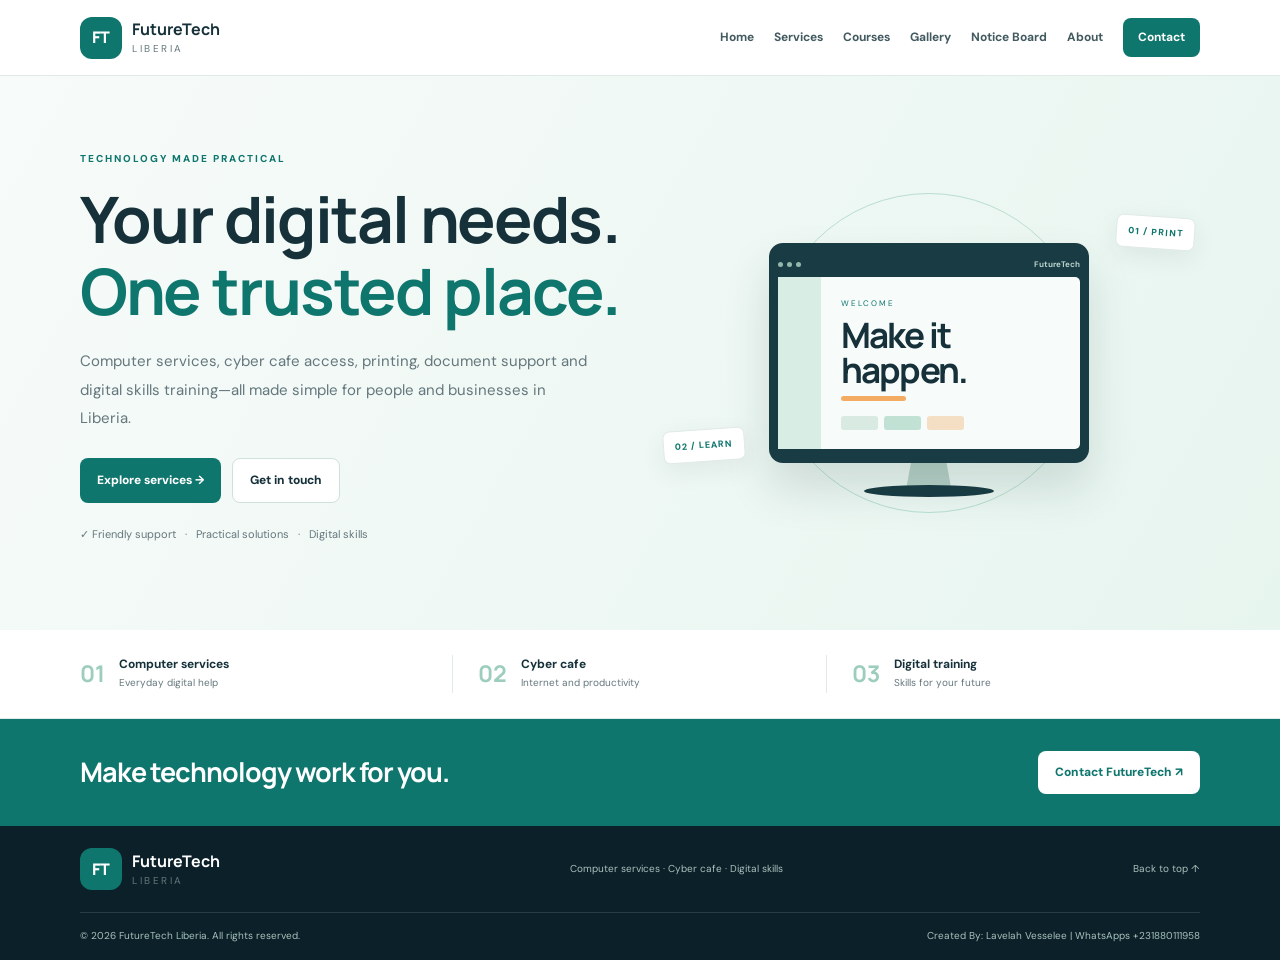
<file: index.html>
<!DOCTYPE html>
<html lang="en">
 <head>
  <meta charset="utf-8"/>
  <meta content="width=device-width, initial-scale=1" name="viewport"/>
  <meta content="FutureTech Liberia computer services, cyber cafe, printing and digital skills training." name="description"/>
  <meta content="#0f766e" name="theme-color"/>
  <title>
   FutureTech Liberia | Home
  </title>
  <link href="styles.css" rel="stylesheet"/>
  <script defer="True" src="script.js">
  </script>
 </head>
 <body id="top">
  <header class="header">
   <div class="container nav-wrap">
    <a class="brand" href="index.html">
     <span class="logo">
      FT
     </span>
     <span>
      <b>
       FutureTech
      </b>
      <small>
       LIBERIA
      </small>
     </span>
    </a>
    <button aria-controls="nav" aria-expanded="false" aria-label="Toggle navigation" class="menu-toggle">
     ☰
    </button>
    <nav id="nav">
     <a href="index.html">
      Home
     </a>
     <a href="services.html">
      Services
     </a>
     <a href="courses.html">
      Courses
     </a>
     <a href="gallery.html">
      Gallery
     </a>
     <a href="notice-board.html">
      Notice Board
     </a>
     <a href="about.html">
      About
     </a>
     <a class="nav-button" href="contact.html">
      Contact
     </a>
    </nav>
   </div>
  </header>
  <main>
   <section class="hero" id="home">
    <div class="container hero-grid">
     <div>
      <p class="eyebrow">
       TECHNOLOGY MADE PRACTICAL
      </p>
      <h1>
       Your digital needs.
       <br/>
       <span>
        One trusted place.
       </span>
      </h1>
      <p class="intro">
       Computer services, cyber cafe access, printing, document support and digital skills training—all made simple for people and businesses in Liberia.
      </p>
      <div class="actions">
       <a class="button primary" href="services.html">
        Explore services →
       </a>
       <a class="button secondary" href="contact.html">
        Get in touch
       </a>
      </div>
      <p class="mini-note">
       ✓ Friendly support   ·   Practical solutions   ·   Digital skills
      </p>
     </div>
     <div class="hero-art">
      <div class="circle">
      </div>
      <div class="monitor">
       <div class="screen-bar">
        <i>
        </i>
        <i>
        </i>
        <i>
        </i>
        <b>
         FutureTech
        </b>
       </div>
       <div class="screen">
        <div class="side">
        </div>
        <div>
         <small>
          WELCOME
         </small>
         <h2>
          Make it
          <br/>
          happen.
         </h2>
         <span class="orange-line">
         </span>
         <div class="blocks">
          <i>
          </i>
          <i>
          </i>
          <i>
          </i>
         </div>
        </div>
       </div>
      </div>
      <div class="stand">
      </div>
      <div class="base">
      </div>
      <div class="float-tag tag-a">
       01 / PRINT
      </div>
      <div class="float-tag tag-b">
       02 / LEARN
      </div>
     </div>
    </div>
   </section>
   <section class="highlights">
    <div class="container highlight-grid">
     <div>
      <b>
       01
      </b>
      <span>
       <strong>
        Computer services
       </strong>
       <small>
        Everyday digital help
       </small>
      </span>
     </div>
     <div>
      <b>
       02
      </b>
      <span>
       <strong>
        Cyber cafe
       </strong>
       <small>
        Internet and productivity
       </small>
      </span>
     </div>
     <div>
      <b>
       03
      </b>
      <span>
       <strong>
        Digital training
       </strong>
       <small>
        Skills for your future
       </small>
      </span>
     </div>
    </div>
   </section>
   <section class="final-cta">
    <div class="container cta-inner">
     <h2>
      Make technology work for you.
     </h2>
     <a class="button white" href="contact.html">
      Contact FutureTech ↗
     </a>
    </div>
   </section>
  </main>
  <footer>
   <div class="container footer-top">
    <a class="brand" href="index.html">
     <span class="logo">
      FT
     </span>
     <span>
      <b>
       FutureTech
      </b>
      <small>
       LIBERIA
      </small>
     </span>
    </a>
    <p>
     Computer services · Cyber cafe · Digital skills
    </p>
    <a href="#top">
     Back to top ↑
    </a>
   </div>
   <div class="container footer-bottom">
    <span>
     ©
     <span id="year">
     </span>
     FutureTech Liberia. All rights reserved.
    </span>
    <span>
      Created By: Lavelah Vesselee | WhatsApps +231880111958
    </span>
   </div>
  </footer>
 </body>
</html>
</file>
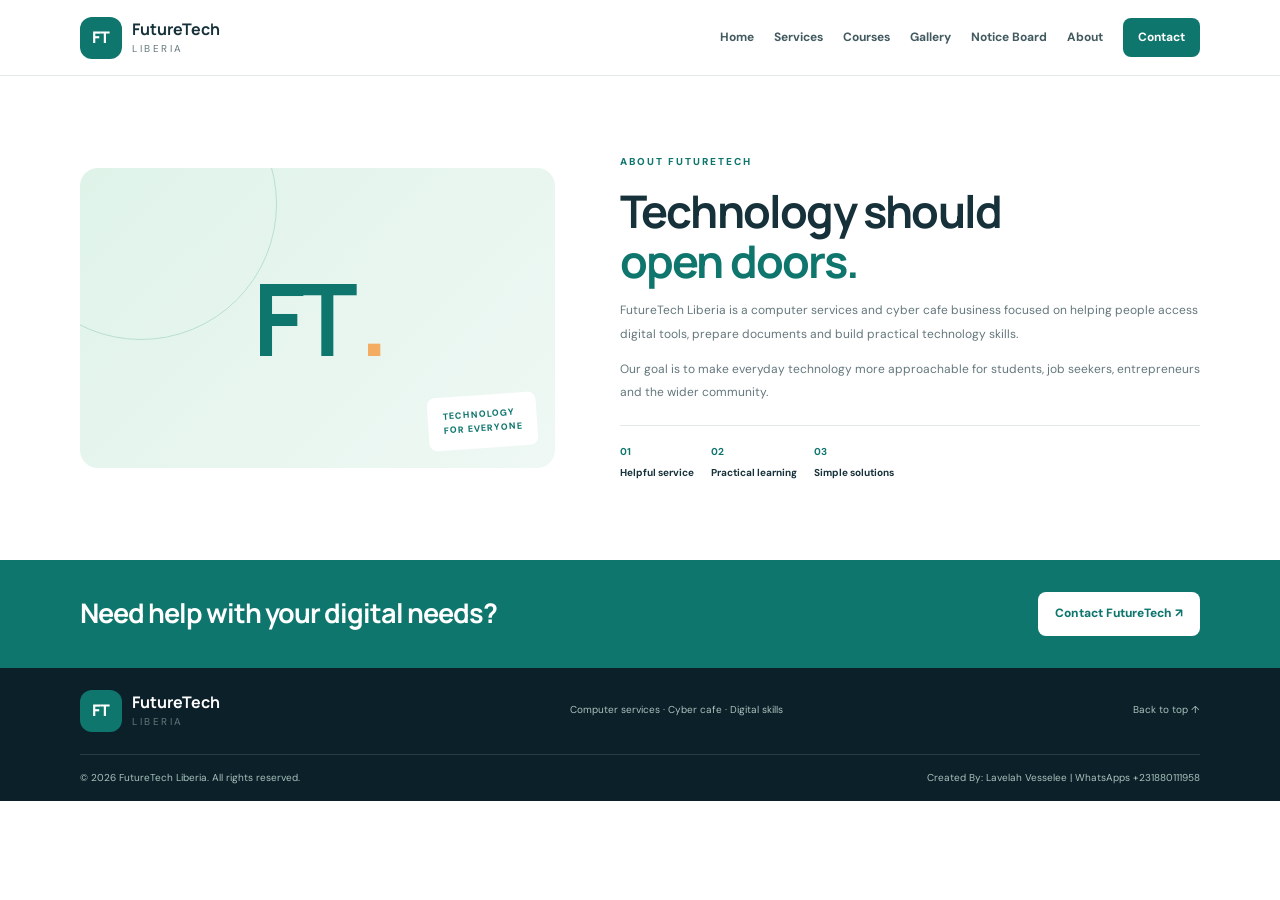
<file: about.html>
<!DOCTYPE html>
<html lang="en">
 <head>
  <meta charset="utf-8"/>
  <meta content="width=device-width, initial-scale=1" name="viewport"/>
  <meta content="# About FutureTech Liberia

**Empowering People Through Technology, Education, and Innovation**

FutureTech Liberia is an initiative focused on promoting digital literacy, technology education, and innovation to help individuals develop the skills they need to succeed in a rapidly changing digital world.

Our goal is to make technology education more accessible by providing learning opportunities in areas such as computer fundamentals, web development, programming, artificial intelligence, and cybersecurity.

We believe that every individual deserves an opportunity to learn, grow, and contribute to the digital future of Liberia. Through practical training, creativity, collaboration, and continuous learning, we aim to empower students and aspiring technology professionals to turn their ideas into meaningful solutions.

### Our Mission
To empower individuals through accessible technology education, practical digital skills, and innovative learning opportunities.

### Our Vision
To contribute to a digitally skilled Liberia where young people and communities can use technology to create opportunities and solve real-world problems.

### Our Core Values
- **Innovation:** Encouraging creativity and new ideas.
- **Education:** Promoting continuous learning and digital literacy.
- **Inclusiveness:** Creating learning opportunities for people from diverse backgrounds.
- **Integrity:** Practicing honesty, responsibility, and professionalism.
- **Community:** Supporting collaboration and technology-driven development.

### Our Commitment
FutureTech Liberia is committed to encouraging digital transformation, developing technological talent, and inspiring the next generation of innovators and problem-solvers.." name="description"/>
  <meta content="#0f766e" name="theme-color"/>
  <title>
   FutureTech Liberia | About
  </title>
  <link href="styles.css" rel="stylesheet"/>
  <script defer="True" src="script.js">
  </script>
 </head>
 <body id="top">
  <header class="header">
   <div class="container nav-wrap">
    <a class="brand" href="index.html">
     <span class="logo">
      FT
     </span>
     <span>
      <b>
       FutureTech
      </b>
      <small>
       LIBERIA
      </small>
     </span>
    </a>
    <button aria-controls="nav" aria-expanded="false" aria-label="Toggle navigation" class="menu-toggle">
     ☰
    </button>
    <nav id="nav">
     <a href="index.html">
      Home
     </a>
     <a href="services.html">
      Services
     </a>
     <a href="courses.html">
      Courses
     </a>
     <a href="gallery.html">
      Gallery
     </a>
     <a href="notice-board.html">
      Notice Board
     </a>
     <a href="about.html">
      About
     </a>
     <a class="nav-button" href="contact.html">
      Contact
     </a>
    </nav>
   </div>
  </header>
  <main>
   <section class="section" id="about">
    <div class="container about-grid">
     <div class="about-art">
      <strong>
       FT
       <span>
        .
       </span>
      </strong>
      <div>
       TECHNOLOGY
       <br/>
       FOR EVERYONE
      </div>
     </div>
     <div>
      <p class="eyebrow">
       ABOUT FUTURETECH
      </p>
      <h2>
       Technology should
       <br/>
       <span>
        open doors.
       </span>
      </h2>
      <p class="body-copy">
       FutureTech Liberia is a computer services and cyber cafe business focused on helping people access digital tools, prepare documents and build practical technology skills.
      </p>
      <p class="body-copy">
       Our goal is to make everyday technology more approachable for students, job seekers, entrepreneurs and the wider community.
      </p>
      <div class="values">
       <span>
        <b>
         01
        </b>
        Helpful service
       </span>
       <span>
        <b>
         02
        </b>
        Practical learning
       </span>
       <span>
        <b>
         03
        </b>
        Simple solutions
       </span>
      </div>
     </div>
    </div>
   </section>
   <section class="final-cta">
    <div class="container cta-inner">
     <h2>
      Need help with your digital needs?
     </h2>
     <a class="button white" href="contact.html">
      Contact FutureTech ↗
     </a>
    </div>
   </section>
  </main>
  <footer>
   <div class="container footer-top">
    <a class="brand" href="index.html">
     <span class="logo">
      FT
     </span>
     <span>
      <b>
       FutureTech
      </b>
      <small>
       LIBERIA
      </small>
     </span>
    </a>
    <p>
     Computer services · Cyber cafe · Digital skills
    </p>
    <a href="#top">
     Back to top ↑
    </a>
   </div>
   <div class="container footer-bottom">
    <span>
     ©
     <span id="year">
     </span>
     FutureTech Liberia. All rights reserved.
    </span>
    <span>
    Created By: Lavelah Vesselee | WhatsApps +231880111958
    </span>
   </div>
  </footer>
 </body>
</html>
</file>
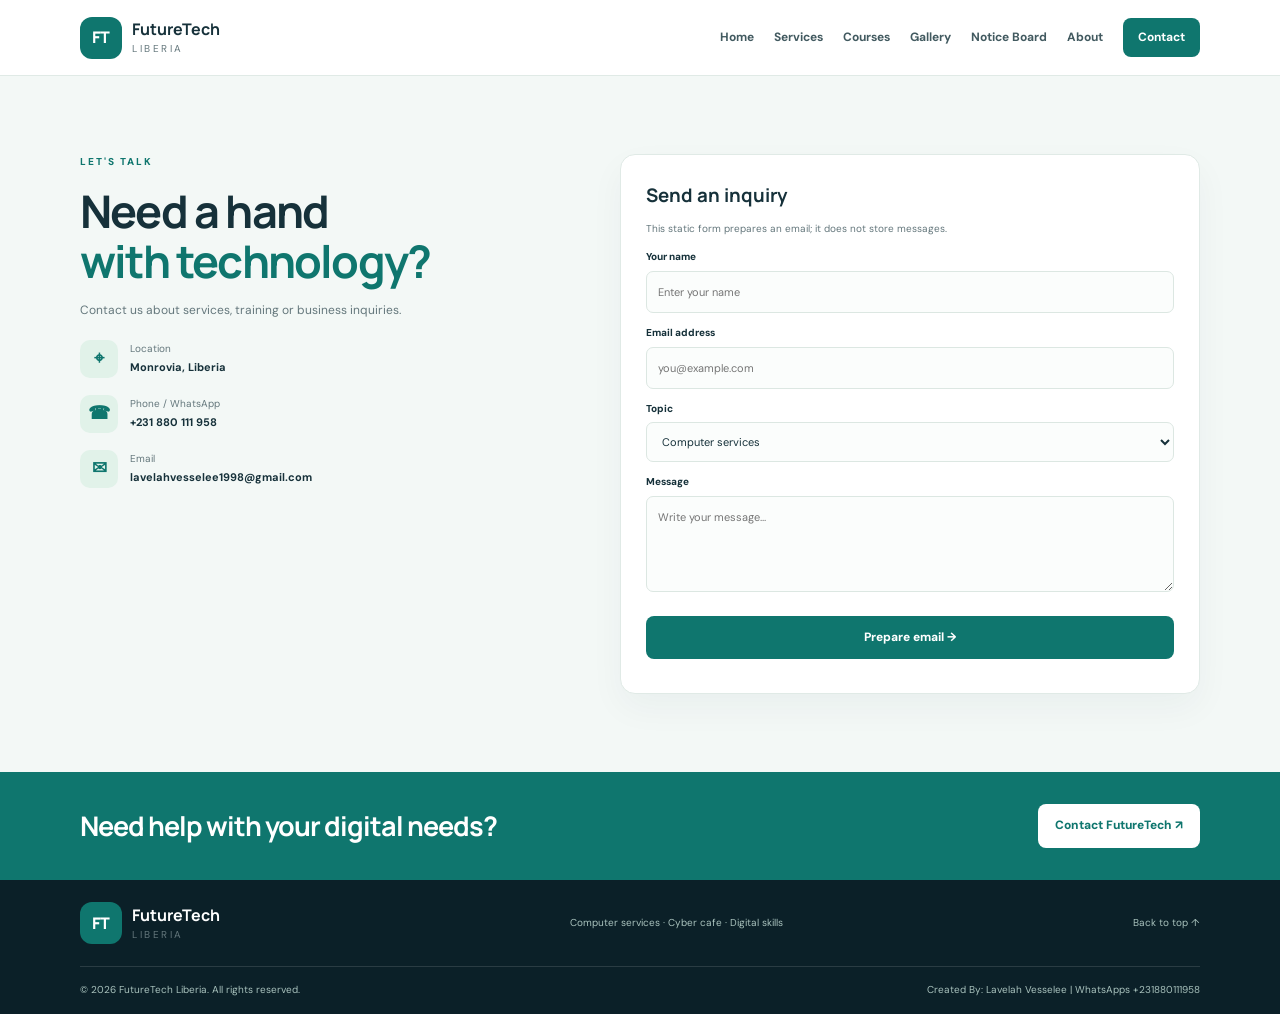
<file: contact.html>
<!DOCTYPE html>
<html lang="en">
 <head>
  <meta charset="utf-8"/>
  <meta content="width=device-width, initial-scale=1" name="viewport"/>
  <meta content="FutureTech Liberia computer services, cyber cafe, printing and digital skills training." name="description"/>
  <meta content="#0f766e" name="theme-color"/>
  <title>
   FutureTech Liberia | Contact
  </title>
  <link href="styles.css" rel="stylesheet"/>
  <script defer="True" src="script.js">
  </script>
 </head>
 <body id="top">
  <header class="header">
   <div class="container nav-wrap">
    <a class="brand" href="index.html">
     <span class="logo">
      FT
     </span>
     <span>
      <b>
       FutureTech
      </b>
      <small>
       LIBERIA
      </small>
     </span>
    </a>
    <button aria-controls="nav" aria-expanded="false" aria-label="Toggle navigation" class="menu-toggle">
     ☰
    </button>
    <nav id="nav">
     <a href="index.html">
      Home
     </a>
     <a href="services.html">
      Services
     </a>
     <a href="courses.html">
      Courses
     </a>
     <a href="gallery.html">
      Gallery
     </a>
     <a href="notice-board.html">
      Notice Board
     </a>
     <a href="about.html">
      About
     </a>
     <a class="nav-button" href="contact.html">
      Contact
     </a>
    </nav>
   </div>
  </header>
  <main>
   <section class="section soft" id="contact">
    <div class="container contact-grid">
     <div>
      <p class="eyebrow">
       LET'S TALK
      </p>
      <h2>
       Need a hand
       <br/>
       <span>
        with technology?
       </span>
      </h2>
      <p class="body-copy">
       Contact us about services, training or business inquiries.
      </p>
      <div class="contact-detail">
       <b>
        ⌖
       </b>
       <span>
        <small>
         Location
        </small>
        <strong>
         Monrovia, Liberia
        </strong>
       </span>
      </div>
      <div class="contact-detail">
       <b>
        ☎
       </b>
       <span>
        <small>
         Phone / WhatsApp
        </small>
        <strong>
         <a href="tel:+231880111958">
          +231 880 111 958
         </a>
        </strong>
       </span>
      </div>
      <div class="contact-detail">
       <b>
        ✉
       </b>
       <span>
        <small>
         Email
        </small>
        <strong>
         <a href="mailto:lavelahvesselee1998@gmail.com">
          lavelahvesselee1998@gmail.com
         </a>
        </strong>
       </span>
      </div>
     </div>
     <form class="form" id="contact-form">
      <h3>
       Send an inquiry
      </h3>
      <p>
       This static form prepares an email; it does not store messages.
      </p>
      <label for="name">
       Your name
      </label>
      <input id="name" name="name" placeholder="Enter your name" required=""/>
      <label for="email">
       Email address
      </label>
      <input id="email" name="email" placeholder="you@example.com" required="" type="email"/>
      <label for="topic">
       Topic
      </label>
      <select id="topic" name="topic">
       <option>
        Computer services
       </option>
       <option>
        Printing or documents
       </option>
       <option>
        Courses and training
       </option>
       <option>
        Business inquiry
       </option>
       <option>
        Other
       </option>
      </select>
      <label for="message">
       Message
      </label>
      <textarea id="message" name="message" placeholder="Write your message..." required="" rows="4"></textarea>
      <button class="button primary" type="submit">
       Prepare email →
      </button>
      <p aria-live="polite" id="form-status">
      </p>
     </form>
    </div>
   </section>
   <section class="final-cta">
    <div class="container cta-inner">
     <h2>
      Need help with your digital needs?
     </h2>
     <a class="button white" href="contact.html">
      Contact FutureTech ↗
     </a>
    </div>
   </section>
  </main>
  <footer>
   <div class="container footer-top">
    <a class="brand" href="index.html">
     <span class="logo">
      FT
     </span>
     <span>
      <b>
       FutureTech
      </b>
      <small>
       LIBERIA
      </small>
     </span>
    </a>
    <p>
     Computer services · Cyber cafe · Digital skills
    </p>
    <a href="#top">
     Back to top ↑
    </a>
   </div>
   <div class="container footer-bottom">
    <span>
     ©
     <span id="year">
     </span>
     FutureTech Liberia. All rights reserved.
    </span>
    <span>
     Created By: Lavelah Vesselee | WhatsApps +231880111958
    </span>
   </div>
  </footer>
 </body>
</html>
</file>
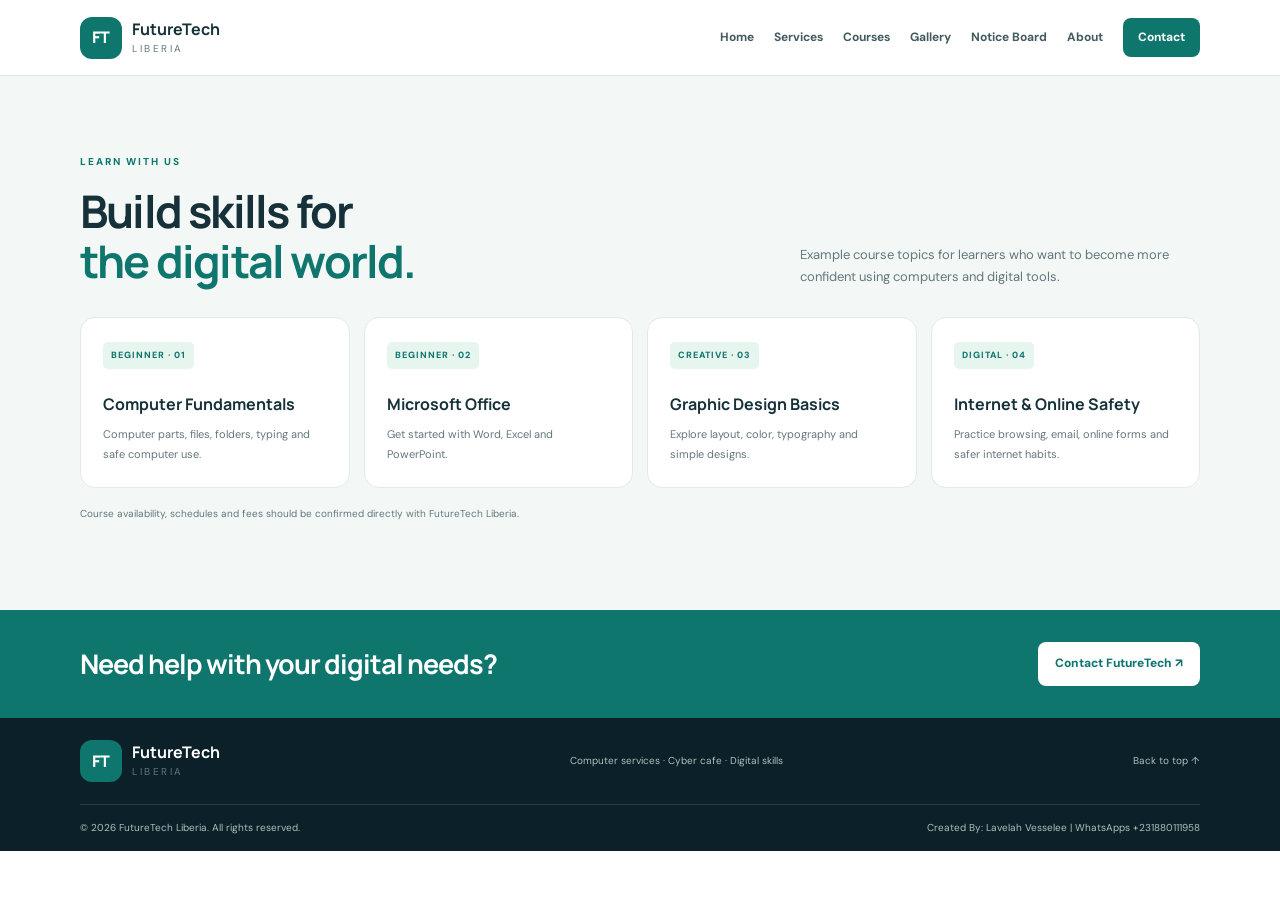
<file: courses.html>
<!DOCTYPE html>
<html lang="en">
 <head>
  <meta charset="utf-8"/>
  <meta content="width=device-width, initial-scale=1" name="viewport"/>
  <meta content="FutureTech Liberia computer services, cyber cafe, printing and digital skills training." name="description"/>
  <meta content="#0f766e" name="theme-color"/>
  <title>
   FutureTech Liberia | Courses
  </title>
  <link href="styles.css" rel="stylesheet"/>
  <script defer="True" src="script.js">
  </script>
 </head>
 <body id="top">
  <header class="header">
   <div class="container nav-wrap">
    <a class="brand" href="index.html">
     <span class="logo">
      FT
     </span>
     <span>
      <b>
       FutureTech
      </b>
      <small>
       LIBERIA
      </small>
     </span>
    </a>
    <button aria-controls="nav" aria-expanded="false" aria-label="Toggle navigation" class="menu-toggle">
     ☰
    </button>
    <nav id="nav">
     <a href="index.html">
      Home
     </a>
     <a href="services.html">
      Services
     </a>
     <a href="courses.html">
      Courses
     </a>
     <a href="gallery.html">
      Gallery
     </a>
     <a href="notice-board.html">
      Notice Board
     </a>
     <a href="about.html">
      About
     </a>
     <a class="nav-button" href="contact.html">
      Contact
     </a>
    </nav>
   </div>
  </header>
  <main>
   <section class="section soft" id="courses">
    <div class="container">
     <div class="section-head">
      <div>
       <p class="eyebrow">
        LEARN WITH US
       </p>
       <h2>
        Build skills for
        <br/>
        <span>
         the digital world.
        </span>
       </h2>
      </div>
      <p>
       Example course topics for learners who want to become more confident using computers and digital tools.
      </p>
     </div>
     <div class="cards four">
      <article class="card course">
       <label>
        BEGINNER · 01
       </label>
       <h3>
        Computer Fundamentals
       </h3>
       <p>
        Computer parts, files, folders, typing and safe computer use.
       </p>
      </article>
      <article class="card course">
       <label>
        BEGINNER · 02
       </label>
       <h3>
        Microsoft Office
       </h3>
       <p>
        Get started with Word, Excel and PowerPoint.
       </p>
      </article>
      <article class="card course">
       <label>
        CREATIVE · 03
       </label>
       <h3>
        Graphic Design Basics
       </h3>
       <p>
        Explore layout, color, typography and simple designs.
       </p>
      </article>
      <article class="card course">
       <label>
        DIGITAL · 04
       </label>
       <h3>
        Internet &amp; Online Safety
       </h3>
       <p>
        Practice browsing, email, online forms and safer internet habits.
       </p>
      </article>
     </div>
     <p class="small-note">
      Course availability, schedules and fees should be confirmed directly with FutureTech Liberia.
     </p>
    </div>
   </section>
   <section class="final-cta">
    <div class="container cta-inner">
     <h2>
      Need help with your digital needs?
     </h2>
     <a class="button white" href="contact.html">
      Contact FutureTech ↗
     </a>
    </div>
   </section>
  </main>
  <footer>
   <div class="container footer-top">
    <a class="brand" href="index.html">
     <span class="logo">
      FT
     </span>
     <span>
      <b>
       FutureTech
      </b>
      <small>
       LIBERIA
      </small>
     </span>
    </a>
    <p>
     Computer services · Cyber cafe · Digital skills
    </p>
    <a href="#top">
     Back to top ↑
    </a>
   </div>
   <div class="container footer-bottom">
    <span>
     ©
     <span id="year">
     </span>
     FutureTech Liberia. All rights reserved.
    </span>
    <span>
      Created By: Lavelah Vesselee | WhatsApps +231880111958
    </span>
   </div>
  </footer>
 </body>
</html>
</file>
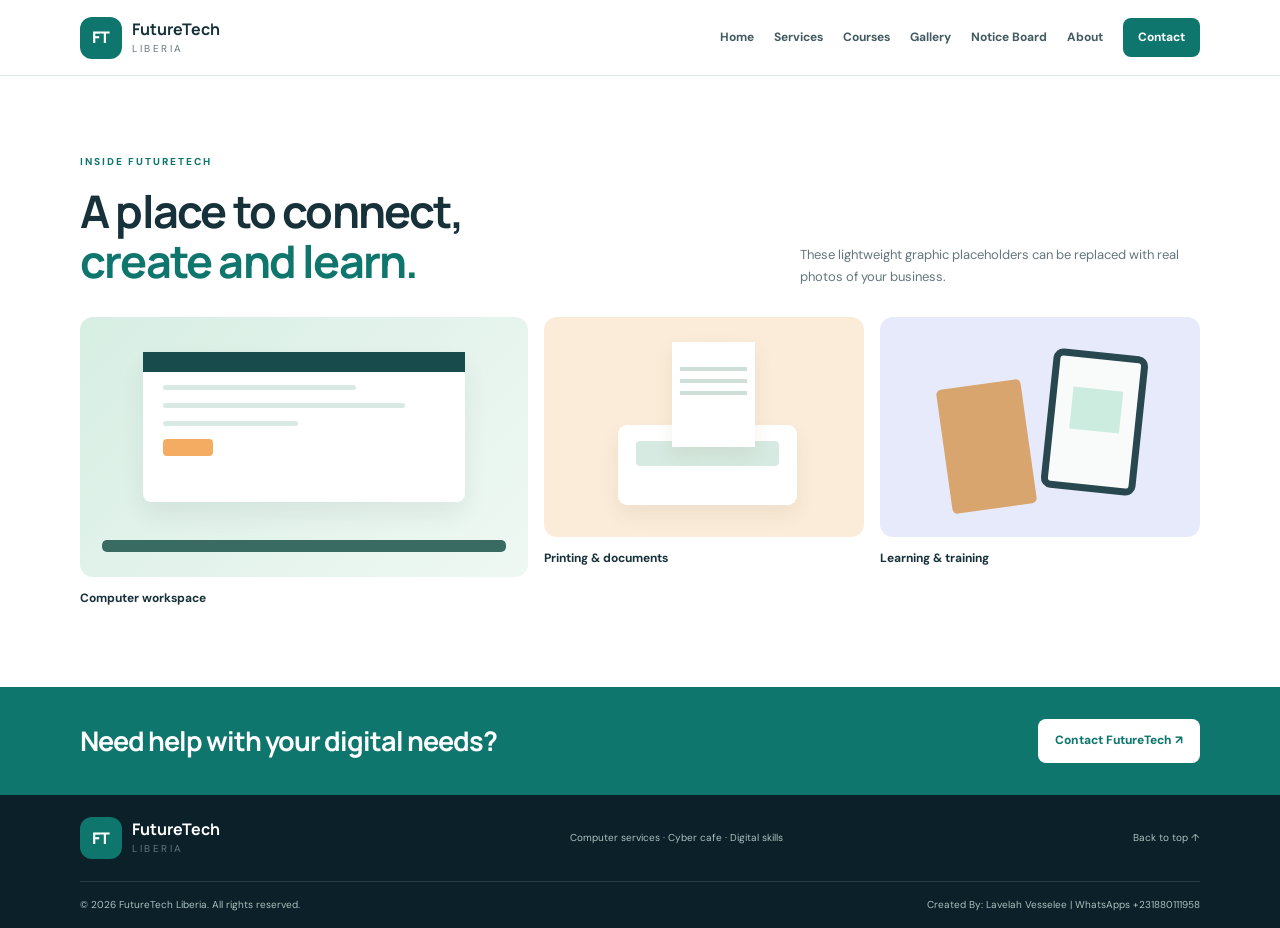
<file: gallery.html>
<!DOCTYPE html>
<html lang="en">
 <head>
  <meta charset="utf-8"/>
  <meta content="width=device-width, initial-scale=1" name="viewport"/>
  <meta content="FutureTech Liberia computer services, cyber cafe, printing and digital skills training." name="description"/>
  <meta content="#0f766e" name="theme-color"/>
  <title>
   FutureTech Liberia | Gallery
  </title>
  <link href="styles.css" rel="stylesheet"/>
  <script defer="True" src="script.js">
  </script>
 </head>
 <body id="top">
  <header class="header">
   <div class="container nav-wrap">
    <a class="brand" href="index.html">
     <span class="logo">
      FT
     </span>
     <span>
      <b>
       FutureTech
      </b>
      <small>
       LIBERIA
      </small>
     </span>
    </a>
    <button aria-controls="nav" aria-expanded="false" aria-label="Toggle navigation" class="menu-toggle">
     ☰
    </button>
    <nav id="nav">
     <a href="index.html">
      Home
     </a>
     <a href="services.html">
      Services
     </a>
     <a href="courses.html">
      Courses
     </a>
     <a href="gallery.html">
      Gallery
     </a>
     <a href="notice-board.html">
      Notice Board
     </a>
     <a href="about.html">
      About
     </a>
     <a class="nav-button" href="contact.html">
      Contact
     </a>
    </nav>
   </div>
  </header>
  <main>
   <section class="section" id="gallery">
    <div class="container">
     <div class="section-head">
      <div>
       <p class="eyebrow">
        INSIDE FUTURETECH
       </p>
       <h2>
        A place to connect,
        <br/>
        <span>
         create and learn.
        </span>
       </h2>
      </div>
      <p>
       These lightweight graphic placeholders can be replaced with real photos of your business.
      </p>
     </div>
     <div class="gallery">
      <div class="gallery-tile large">
       <div class="illustration workspace">
        <div class="mock-window">
         <div>
         </div>
         <i>
         </i>
         <i>
         </i>
         <i>
         </i>
         <b>
         </b>
        </div>
        <div class="desk">
        </div>
       </div>
       <strong>
        Computer workspace
       </strong>
      </div>
      <div class="gallery-tile">
       <div class="illustration printing">
        <div class="paper">
         <i>
         </i>
         <i>
         </i>
         <i>
         </i>
        </div>
        <div class="printer">
        </div>
       </div>
       <strong>
        Printing &amp; documents
       </strong>
      </div>
      <div class="gallery-tile">
       <div class="illustration learning">
        <div class="book">
        </div>
        <div class="tablet">
        </div>
       </div>
       <strong>
        Learning &amp; training
       </strong>
      </div>
     </div>
    </div>
   </section>
   <section class="final-cta">
    <div class="container cta-inner">
     <h2>
      Need help with your digital needs?
     </h2>
     <a class="button white" href="contact.html">
      Contact FutureTech ↗
     </a>
    </div>
   </section>
  </main>
  <footer>
   <div class="container footer-top">
    <a class="brand" href="index.html">
     <span class="logo">
      FT
     </span>
     <span>
      <b>
       FutureTech
      </b>
      <small>
       LIBERIA
      </small>
     </span>
    </a>
    <p>
     Computer services · Cyber cafe · Digital skills
    </p>
    <a href="#top">
     Back to top ↑
    </a>
   </div>
   <div class="container footer-bottom">
    <span>
     ©
     <span id="year">
     </span>
     FutureTech Liberia. All rights reserved.
    </span>
    <span>
      Created By: Lavelah Vesselee | WhatsApps +231880111958
    </span>
   </div>
  </footer>
 </body>
</html>
</file>
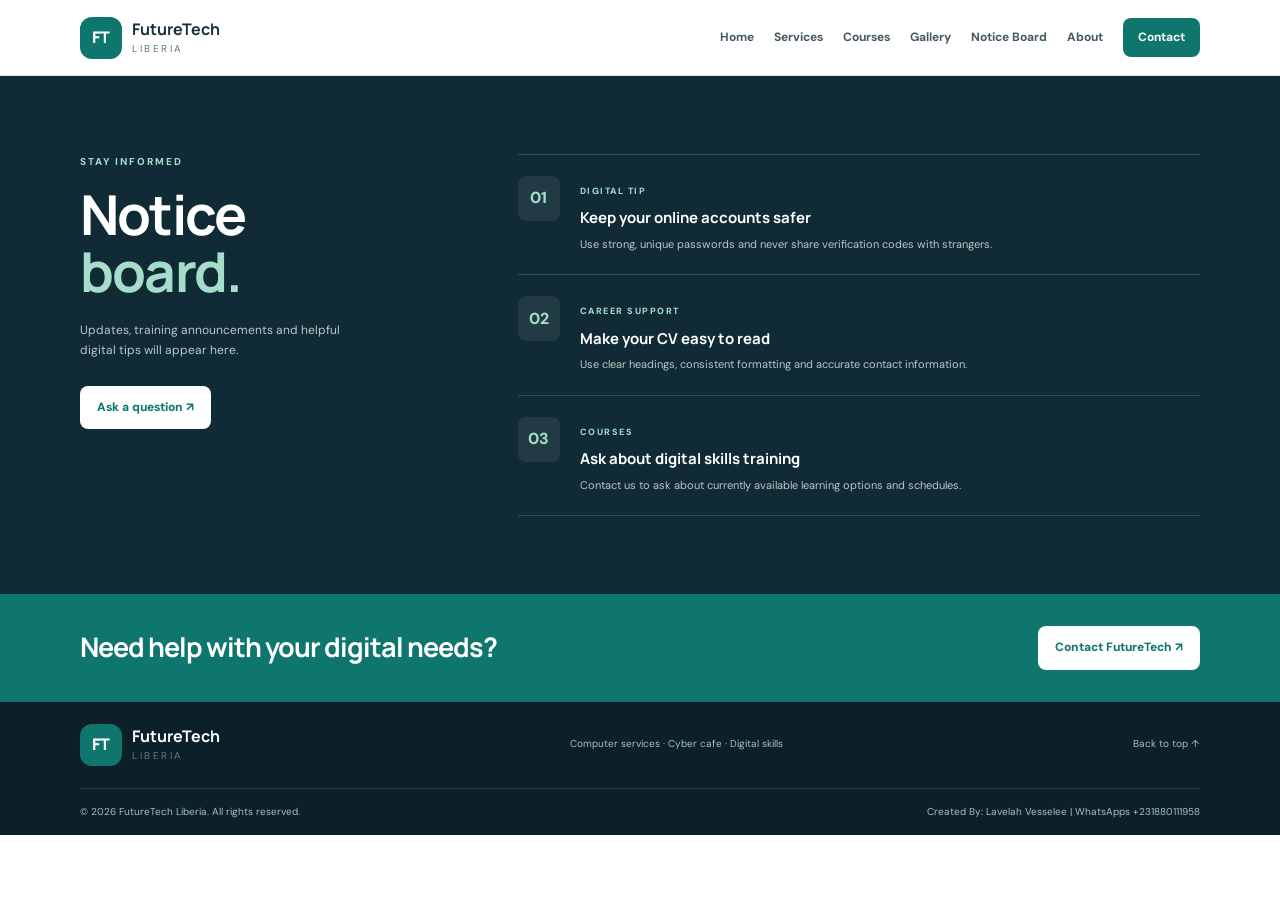
<file: notice-board.html>
<!DOCTYPE html>
<html lang="en">
 <head>
  <meta charset="utf-8"/>
  <meta content="width=device-width, initial-scale=1" name="viewport"/>
  <meta content="FutureTech Liberia computer services, cyber cafe, printing and digital skills training." name="description"/>
  <meta content="#0f766e" name="theme-color"/>
  <title>
   FutureTech Liberia | Notice Board
  </title>
  <link href="styles.css" rel="stylesheet"/>
  <script defer="True" src="script.js">
  </script>
 </head>
 <body id="top">
  <header class="header">
   <div class="container nav-wrap">
    <a class="brand" href="index.html">
     <span class="logo">
      FT
     </span>
     <span>
      <b>
       FutureTech
      </b>
      <small>
       LIBERIA
      </small>
     </span>
    </a>
    <button aria-controls="nav" aria-expanded="false" aria-label="Toggle navigation" class="menu-toggle">
     ☰
    </button>
    <nav id="nav">
     <a href="index.html">
      Home
     </a>
     <a href="services.html">
      Services
     </a>
     <a href="courses.html">
      Courses
     </a>
     <a href="gallery.html">
      Gallery
     </a>
     <a href="notice-board.html">
      Notice Board
     </a>
     <a href="about.html">
      About
     </a>
     <a class="nav-button" href="contact.html">
      Contact
     </a>
    </nav>
   </div>
  </header>
  <main>
   <section class="section dark" id="notices">
    <div class="container notice-layout">
     <div>
      <p class="eyebrow light">
       STAY INFORMED
      </p>
      <h2>
       Notice
       <br/>
       <span>
        board.
       </span>
      </h2>
      <p class="dark-intro">
       Updates, training announcements and helpful digital tips will appear here.
      </p>
      <a class="button white" href="contact.html">
       Ask a question ↗
      </a>
     </div>
     <div class="notice-list">
      <article>
       <span class="notice-number">
        01
       </span>
       <div>
        <label>
         DIGITAL TIP
        </label>
        <h3>
         Keep your online accounts safer
        </h3>
        <p>
         Use strong, unique passwords and never share verification codes with strangers.
        </p>
       </div>
      </article>
      <article>
       <span class="notice-number">
        02
       </span>
       <div>
        <label>
         CAREER SUPPORT
        </label>
        <h3>
         Make your CV easy to read
        </h3>
        <p>
         Use clear headings, consistent formatting and accurate contact information.
        </p>
       </div>
      </article>
      <article>
       <span class="notice-number">
        03
       </span>
       <div>
        <label>
         COURSES
        </label>
        <h3>
         Ask about digital skills training
        </h3>
        <p>
         Contact us to ask about currently available learning options and schedules.
        </p>
       </div>
      </article>
     </div>
    </div>
   </section>
   <section class="final-cta">
    <div class="container cta-inner">
     <h2>
      Need help with your digital needs?
     </h2>
     <a class="button white" href="contact.html">
      Contact FutureTech ↗
     </a>
    </div>
   </section>
  </main>
  <footer>
   <div class="container footer-top">
    <a class="brand" href="index.html">
     <span class="logo">
      FT
     </span>
     <span>
      <b>
       FutureTech
      </b>
      <small>
       LIBERIA
      </small>
     </span>
    </a>
    <p>
     Computer services · Cyber cafe · Digital skills
    </p>
    <a href="#top">
     Back to top ↑
    </a>
   </div>
   <div class="container footer-bottom">
    <span>
     ©
     <span id="year">
     </span>
     FutureTech Liberia. All rights reserved.
    </span>
    <span>
      Created By: Lavelah Vesselee | WhatsApps +231880111958
    </span>
   </div>
  </footer>
 </body>
</html>
</file>
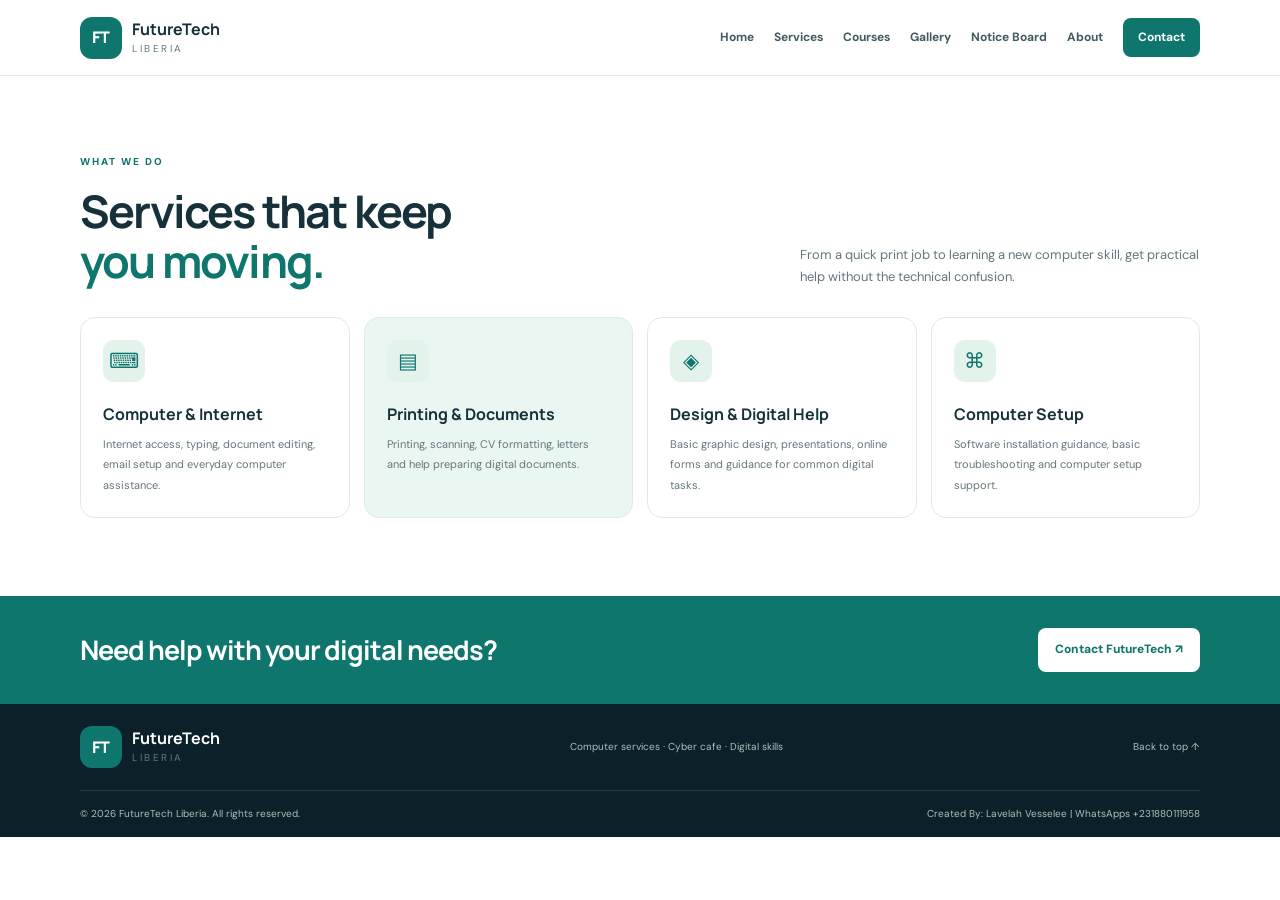
<file: services.html>
<!DOCTYPE html>
<html lang="en">
 <head>
  <meta charset="utf-8"/>
  <meta content="width=device-width, initial-scale=1" name="viewport"/>
  <meta content="FutureTech Liberia computer services, cyber cafe, printing and digital skills training." name="description"/>
  <meta content="#0f766e" name="theme-color"/>
  <title>
   FutureTech Liberia | Services
  </title>
  <link href="styles.css" rel="stylesheet"/>
  <script defer="True" src="script.js">
  </script>
 </head>
 <body id="top">
  <header class="header">
   <div class="container nav-wrap">
    <a class="brand" href="index.html">
     <span class="logo">
      FT
     </span>
     <span>
      <b>
       FutureTech
      </b>
      <small>
       LIBERIA
      </small>
     </span>
    </a>
    <button aria-controls="nav" aria-expanded="false" aria-label="Toggle navigation" class="menu-toggle">
     ☰
    </button>
    <nav id="nav">
     <a href="index.html">
      Home
     </a>
     <a href="services.html">
      Services
     </a>
     <a href="courses.html">
      Courses
     </a>
     <a href="gallery.html">
      Gallery
     </a>
     <a href="notice-board.html">
      Notice Board
     </a>
     <a href="about.html">
      About
     </a>
     <a class="nav-button" href="contact.html">
      Contact
     </a>
    </nav>
   </div>
  </header>
  <main>
   <section class="section" id="services">
    <div class="container">
     <div class="section-head">
      <div>
       <p class="eyebrow">
        WHAT WE DO
       </p>
       <h2>
        Services that keep
        <br/>
        <span>
         you moving.
        </span>
       </h2>
      </div>
      <p>
       From a quick print job to learning a new computer skill, get practical help without the technical confusion.
      </p>
     </div>
     <div class="cards four">
      <article class="card">
       <div class="icon">
        ⌨
       </div>
       <h3>
        Computer &amp; Internet
       </h3>
       <p>
        Internet access, typing, document editing, email setup and everyday computer assistance.
       </p>
      </article>
      <article class="card featured">
       <div class="icon">
        ▤
       </div>
       <h3>
        Printing &amp; Documents
       </h3>
       <p>
        Printing, scanning, CV formatting, letters and help preparing digital documents.
       </p>
      </article>
      <article class="card">
       <div class="icon">
        ◈
       </div>
       <h3>
        Design &amp; Digital Help
       </h3>
       <p>
        Basic graphic design, presentations, online forms and guidance for common digital tasks.
       </p>
      </article>
      <article class="card">
       <div class="icon">
        ⌘
       </div>
       <h3>
        Computer Setup
       </h3>
       <p>
        Software installation guidance, basic troubleshooting and computer setup support.
       </p>
      </article>
     </div>
    </div>
   </section>
   <section class="final-cta">
    <div class="container cta-inner">
     <h2>
      Need help with your digital needs?
     </h2>
     <a class="button white" href="contact.html">
      Contact FutureTech ↗
     </a>
    </div>
   </section>
  </main>
  <footer>
   <div class="container footer-top">
    <a class="brand" href="index.html">
     <span class="logo">
      FT
     </span>
     <span>
      <b>
       FutureTech
      </b>
      <small>
       LIBERIA
      </small>
     </span>
    </a>
    <p>
     Computer services · Cyber cafe · Digital skills
    </p>
    <a href="#top">
     Back to top ↑
    </a>
   </div>
   <div class="container footer-bottom">
    <span>
     ©
     <span id="year">
     </span>
     FutureTech Liberia. All rights reserved.
    </span>
    <span>
     Created By: Lavelah Vesselee | WhatsApps +231880111958
    </span>
   </div>
  </footer>
 </body>
</html>
</file>
<file: styles.css>
@import url('https://fonts.googleapis.com/css2?family=DM+Sans:wght@400;500;600;700&family=Manrope:wght@500;600;700;800&display=swap');
:root {
  --ink:#16313a;
  --muted:#64777c;
  --teal:#0f766e;
  --deep:#0c5752;
  --soft:#f3f8f6;
  --line:#e0eae6;
  --mint:#dff3ea;
  --orange:#f3ac62;
  --navy:#102b35
}
* {
  box-sizing:border-box
}
html {
  scroll-behavior:smooth;
  scroll-padding-top:85px
}
body {
  margin:0;
  font-family:'DM Sans',Arial,sans-serif;
  color:var(--ink);
  line-height:1.65
}
a {
  color:inherit;
  text-decoration:none
}
button,input,select,textarea {
  font:inherit
}
.container {
  width:min(1120px,calc(100% - 36px));
  margin:auto
}
.header {
  position:sticky;
  top:0;
  z-index:10;
  background:#ffffffed;
  backdrop-filter:blur(10px);
  border-bottom:1px solid var(--line)
}
.nav-wrap {
  min-height:75px;
  display:flex;
  align-items:center;
  justify-content:space-between;
  gap:24px
}
.brand {
  display:flex;
  align-items:center;
  gap:10px
}
.logo {
  display:grid;
  place-items:center;
  width:42px;
  height:42px;
  border-radius:12px;
  background:var(--teal);
  color:white;
  font-weight:800;
  font-family:Manrope,sans-serif
}
.brand b,.brand small {
  display:block;
  line-height:1.2
}
.brand b {
  font-family:Manrope,sans-serif
}
.brand small {
  font-size:10px;
  letter-spacing:2.5px;
  color:var(--muted);
  margin-top:4px
}
.header nav {
  display:flex;
  align-items:center;
  gap:20px
}
.header nav a {
  font-size:12px;
  font-weight:700;
  color:#425a60
}
.header nav a:hover {
  color:var(--teal)
}
.header nav .nav-button {
  background:var(--teal);
  color:white;
  padding:10px 15px;
  border-radius:8px
}
.menu-toggle {
  display:none;
  border:0;
  background:var(--soft);
  border-radius:8px;
  padding:8px 12px;
  font-size:20px
}
.hero {
  padding:75px 0;
  background:linear-gradient(120deg,#f7fbf9,#e7f5ef);
  overflow:hidden;
  position:relative
}
.hero-grid {
  display:grid;
  grid-template-columns:1fr 1fr;
  gap:35px;
  align-items:center
}
.eyebrow {
  font-size:10px;
  font-weight:800;
  letter-spacing:2px;
  color:var(--teal);
  margin:0 0 15px
}
.hero h1,h2 {
  font-family:Manrope,sans-serif;
  letter-spacing:-1.8px;
  line-height:1.13
}
.hero h1 {
  font-size:clamp(40px,5.2vw,64px);
  margin:0 0 20px
}
.hero h1 span,h2 span {
  color:var(--teal)
}
.intro {
  color:var(--muted);
  font-size:15px;
  line-height:1.9;
  max-width:520px
}
.actions {
  display:flex;
  gap:11px;
  flex-wrap:wrap;
  margin-top:25px
}
.button {
  display:inline-flex;
  align-items:center;
  justify-content:center;
  gap:10px;
  border:0;
  border-radius:8px;
  padding:12px 17px;
  font-size:12px;
  font-weight:800;
  cursor:pointer
}
.primary {
  background:var(--teal);
  color:white
}
.primary:hover {
  background:var(--deep)
}
.secondary {
  border:1px solid #d0e0da;
  background:#fff
}
.white {
  background:#fff;
  color:var(--teal)
}
.mini-note {
  font-size:11px;
  color:var(--muted);
  margin-top:22px
}
.hero-art {
  height:350px;
  position:relative;
  display:grid;
  place-items:center
}
.circle {
  position:absolute;
  width:320px;
  height:320px;
  border:1px solid #b9ded0;
  border-radius:50%
}
.monitor {
  z-index:1;
  width:320px;
  height:220px;
  border:9px solid #193b43;
  border-bottom-width:14px;
  border-radius:14px;
  background:#193b43;
  box-shadow:0 25px 45px #123e3925;
  overflow:hidden
}
.screen-bar {
  height:25px;
  display:flex;
  align-items:center;
  gap:4px;
  color:#bad4ce;
  font-size:8px
}
.screen-bar i {
  width:5px;
  height:5px;
  background:#92b8ad;
  border-radius:50%
}
.screen-bar b {
  margin-left:auto
}
.screen {
  height:calc(100% - 25px);
  display:flex;
  background:#f7fbf9;
  border-radius:5px
}
.screen .side {
  width:43px;
  background:#d8eee4;
  margin-right:20px
}
.screen small {
  display:block;
  color:var(--teal);
  font-size:8px;
  letter-spacing:2px;
  margin-top:20px
}
.screen h2 {
  font-size:35px;
  line-height:1;
  margin:8px 0
}
.orange-line {
  display:block;
  width:65px;
  height:5px;
  background:var(--orange);
  border-radius:5px
}
.blocks {
  display:flex;
  gap:6px;
  margin-top:15px
}
.blocks i {
  width:37px;
  height:14px;
  border-radius:3px;
  background:#d9eae3
}
.blocks i:nth-child(2) {
  background:#c2e1d5
}
.blocks i:nth-child(3) {
  background:#f5dfc4
}
.stand {
  position:absolute;
  bottom:38px;
  width:65px;
  height:60px;
  background:#b8d1c8;
  clip-path:polygon(32% 0,68% 0,85% 100%,15% 100%)
}
.base {
  position:absolute;
  bottom:31px;
  width:130px;
  height:12px;
  border-radius:50%;
  background:#193b43
}
.float-tag {
  position:absolute;
  z-index:2;
  background:white;
  color:var(--teal);
  border:1px solid var(--line);
  border-radius:7px;
  padding:8px 11px;
  font-size:9px;
  font-weight:800;
  letter-spacing:1px;
  box-shadow:0 8px 25px #16313a12
}
.tag-a {
  top:38px;
  right:5px;
  transform:rotate(4deg)
}
.tag-b {
  bottom:66px;
  left:5px;
  transform:rotate(-4deg)
}
.highlights {
  border-bottom:1px solid var(--line)
}
.highlight-grid {
  display:grid;
  grid-template-columns:repeat(3,1fr);
  padding:25px 0
}
.highlight-grid>div {
  display:flex;
  gap:14px;
  align-items:center;
  border-right:1px solid var(--line);
  padding:0 25px
}
.highlight-grid>div:first-child {
  padding-left:0
}
.highlight-grid>div:last-child {
  border:0
}
.highlight-grid b {
  font-family:Manrope,sans-serif;
  font-size:23px;
  color:#9dcdbd
}
.highlight-grid strong,.highlight-grid small {
  display:block
}
.highlight-grid strong {
  font-size:12px
}
.highlight-grid small {
  font-size:10px;
  color:var(--muted)
}
.section {
  padding:78px 0
}
.soft {
  background:var(--soft)
}
.section-head {
  display:flex;
  justify-content:space-between;
  align-items:end;
  gap:30px;
  margin-bottom:30px
}
.section-head h2,.about-grid h2,.contact-grid h2 {
  font-size:clamp(32px,4vw,45px);
  margin:0
}
.section-head>p {
  max-width:400px;
  color:var(--muted);
  font-size:13px;
  margin:0
}
.cards {
  display:grid;
  gap:14px
}
.four {
  grid-template-columns:repeat(4,1fr)
}
.card {
  background:white;
  border:1px solid var(--line);
  border-radius:15px;
  padding:22px;
  transition:transform .2s,box-shadow .2s
}
.card:hover {
  transform:translateY(-3px);
  box-shadow:0 15px 35px #16313a0e
}
.featured {
  background:#eaf6f1
}
.icon {
  display:grid;
  place-items:center;
  width:42px;
  height:42px;
  border-radius:11px;
  background:#e3f3ec;
  color:var(--teal);
  font-size:21px
}
.card h3 {
  font-family:Manrope,sans-serif;
  font-size:16px;
  line-height:1.3;
  margin:22px 0 9px
}
.card p {
  font-size:11px;
  color:var(--muted);
  line-height:1.85;
  margin:0
}
.course label {
  display:inline-block;
  font-size:9px;
  font-weight:800;
  letter-spacing:1px;
  background:#e6f5ed;
  color:var(--teal);
  border-radius:5px;
  padding:6px 8px
}
.course h3 {
  margin-top:25px
}
.small-note {
  font-size:10px;
  color:var(--muted);
  margin-top:18px
}
.gallery {
  display:grid;
  grid-template-columns:1.4fr 1fr 1fr;
  gap:16px
}
.gallery-tile strong {
  display:block;
  font-size:12px;
  margin-top:12px
}
.illustration {
  height:220px;
  border-radius:13px;
  position:relative;
  overflow:hidden;
  background:#e2f2ea
}
.large .illustration {
  height:260px
}
.workspace {
  background:linear-gradient(135deg,#d7eee3,#eff8f3)
}
.mock-window {
  position:absolute;
  top:35px;
  left:14%;
  width:72%;
  height:150px;
  background:white;
  border-radius:8px;
  box-shadow:0 12px 25px #16313a12;
  padding-top:20px
}
.mock-window div {
  position:absolute;
  top:0;
  left:0;
  right:0;
  height:20px;
  background:#174b4c
}
.mock-window i {
  display:block;
  height:5px;
  background:#d8eae3;
  margin:13px 20px;
  width:60%;
  border-radius:3px
}
.mock-window i:nth-of-type(2) {
  width:75%
}
.mock-window i:nth-of-type(3) {
  width:42%
}
.mock-window b {
  display:block;
  background:var(--orange);
  height:17px;
  width:50px;
  margin:10px 20px;
  border-radius:4px
}
.desk {
  position:absolute;
  bottom:25px;
  left:5%;
  right:5%;
  height:12px;
  background:#396b63;
  border-radius:5px
}
.printing {
  background:#faecd9
}
.paper {
  position:absolute;
  z-index:2;
  top:25px;
  left:40%;
  width:26%;
  height:105px;
  background:#fff;
  padding:25px 8px;
  box-shadow:0 8px 18px #67471b14
}
.paper i {
  display:block;
  height:4px;
  background:#cddfd7;
  margin-bottom:8px
}
.printer {
  position:absolute;
  left:23%;
  bottom:32px;
  width:56%;
  height:80px;
  background:#fff;
  border-radius:9px;
  box-shadow:0 10px 20px #67471b12
}
.printer:before {
  content:'';
  position:absolute;
  left:10%;
  right:10%;
  top:16px;
  height:25px;
  background:#d6eae1;
  border-radius:4px
}
.learning {
  background:#e6eafb
}
.book {
  position:absolute;
  left:20%;
  bottom:28px;
  width:85px;
  height:125px;
  background:#d9a56f;
  border-radius:5px;
  transform:rotate(-8deg)
}
.tablet {
  position:absolute;
  right:18%;
  top:35px;
  width:95px;
  height:140px;
  border:7px solid #28474f;
  border-radius:10px;
  background:#f9fbfa;
  transform:rotate(6deg)
}
.tablet:after {
  content:'';
  display:block;
  width:50px;
  height:42px;
  background:#ccece0;
  margin:30px auto
}
.dark {
  background:var(--navy);
  color:white
}
.light {
  color:#a5ddca
}
.notice-layout {
  display:grid;
  grid-template-columns:.7fr 1.3fr;
  gap:70px
}
.notice-layout h2 {
  font-size:55px;
  line-height:1.05;
  margin:0
}
.notice-layout h2 span {
  color:#a5ddca
}
.dark-intro {
  color:#b6c9c8;
  font-size:12px;
  max-width:290px;
  margin:20px 0 25px
}
.notice-list {
  border-top:1px solid #ffffff25
}
.notice-list article {
  display:grid;
  grid-template-columns:45px 1fr;
  gap:17px;
  padding:21px 0;
  border-bottom:1px solid #ffffff25
}
.notice-number {
  display:grid;
  place-items:center;
  width:42px;
  height:45px;
  background:#ffffff12;
  border-radius:8px;
  color:#a5ddca;
  font-weight:800
}
.notice-list label {
  font-size:9px;
  letter-spacing:1.5px;
  color:#a5ddca;
  font-weight:800
}
.notice-list h3 {
  font-family:Manrope,sans-serif;
  font-size:15px;
  margin:4px 0
}
.notice-list p {
  font-size:11px;
  color:#b6c9c8;
  margin:0
}
.about-grid,.contact-grid {
  display:grid;
  grid-template-columns:.9fr 1.1fr;
  gap:65px;
  align-items:center
}
.about-art {
  min-height:300px;
  background:linear-gradient(135deg,#dff3e9,#eff8f4);
  border-radius:18px;
  display:grid;
  place-items:center;
  position:relative;
  overflow:hidden
}
.about-art:before {
  content:'';
  position:absolute;
  width:270px;
  height:270px;
  border:1px solid #b8dfd0;
  border-radius:50%;
  left:-75px;
  top:-100px
}
.about-art>strong {
  font-family:Manrope,sans-serif;
  font-size:100px;
  letter-spacing:-8px;
  color:var(--teal)
}
.about-art>strong span {
  color:var(--orange)
}
.about-art div {
  position:absolute;
  right:18px;
  bottom:20px;
  background:white;
  color:var(--teal);
  padding:12px 15px;
  border-radius:8px;
  font-size:9px;
  font-weight:800;
  letter-spacing:1px;
  line-height:1.6;
  transform:rotate(-4deg)
}
.body-copy {
  font-size:12px;
  line-height:1.95;
  color:var(--muted)
}
.values {
  display:flex;
  gap:17px;
  border-top:1px solid var(--line);
  padding-top:18px;
  margin-top:20px
}
.values span {
  font-size:10px;
  font-weight:700
}
.values b {
  display:block;
  color:var(--teal);
  margin-bottom:5px
}
.contact-grid {
  align-items:start
}
.contact-detail {
  display:flex;
  align-items:center;
  gap:12px;
  margin:17px 0
}
.contact-detail>b {
  display:grid;
  place-items:center;
  width:38px;
  height:38px;
  border-radius:10px;
  background:#e1f2e9;
  color:var(--teal);
  font-size:18px
}
.contact-detail small,.contact-detail strong {
  display:block
}
.contact-detail small {
  font-size:10px;
  color:var(--muted)
}
.contact-detail strong {
  font-size:11px
}
.form {
  background:white;
  padding:25px;
  border:1px solid var(--line);
  border-radius:15px;
  box-shadow:0 14px 35px #16313a0b
}
.form h3 {
  font-family:Manrope,sans-serif;
  margin:0 0 4px
}
.form>p {
  font-size:10px;
  color:var(--muted)
}
.form label {
  display:block;
  font-size:10px;
  font-weight:800;
  margin:12px 0 5px
}
.form input,.form select,.form textarea {
  width:100%;
  padding:11px;
  border:1px solid #dce7e2;
  border-radius:7px;
  background:#fbfdfc;
  font-size:11px;
  color:var(--ink)
}
.form textarea {
  resize:vertical
}
.form button {
  width:100%;
  margin-top:15px
}
.form #form-status {
  color:var(--teal);
  margin:9px 0 0
}
.final-cta {
  background:var(--teal);
  padding:32px 0
}
.cta-inner {
  display:flex;
  align-items:center;
  justify-content:space-between;
  gap:20px
}
.cta-inner h2 {
  font-size:27px;
  color:white;
  margin:0;
  letter-spacing:-1px
}
footer {
  background:#0b2028;
  color:white
}
.footer-top,.footer-bottom {
  display:flex;
  align-items:center;
  justify-content:space-between;
  gap:20px;
  padding:22px 0
}
.footer-top {
  border-bottom:1px solid #ffffff20
}
.footer-top p,.footer-top>a:last-child,.footer-bottom {
  font-size:10px;
  color:#a9c2bd
}
.footer-top p {
  margin:0
}
.footer-bottom {
  padding:15px 0
}
.footer-bottom span:last-child {
  text-align:right
}
@media(max-width:950px) {
  .header nav {
    gap:11px
}
  .header nav a {
    font-size:11px
}
  .four {
    grid-template-columns:repeat(2,1fr)
}
  .notice-layout {
    gap:35px
}
  .about-grid,.contact-grid {
    gap:35px
}
  
}
@media(max-width:720px) {
  .container {
    width:calc(100% - 30px)
}
  .nav-wrap {
    min-height:68px
}
  .menu-toggle {
    display:block
}
  .header nav {
    display:none;
    position:absolute;
    top:68px;
    left:15px;
    right:15px;
    background:white;
    border:1px solid var(--line);
    border-radius:12px;
    padding:12px;
    box-shadow:0 15px 35px #16313a15;
    align-items:stretch;
    flex-direction:column;
    gap:0
}
  .header nav.open {
    display:flex
}
  .header nav a {
    padding:11px 8px;
    font-size:13px
}
  .header nav .nav-button {
    text-align:center;
    margin-top:5px
}
  .hero {
    padding:52px 0 38px
}
  .hero-grid {
    grid-template-columns:1fr
}
  .hero-art {
    height:310px;
    margin-top:5px
}
  .monitor {
    width:285px;
    height:200px
}
  .circle {
    width:285px;
    height:285px
}
  .screen h2 {
    font-size:31px
}
  .stand {
    bottom:29px
}
  .base {
    bottom:22px
}
  .tag-a {
    right:0;
    top:25px
}
  .tag-b {
    left:0;
    bottom:52px
}
  .highlight-grid {
    grid-template-columns:1fr;
    gap:15px
}
  .highlight-grid>div,.highlight-grid>div:first-child {
    padding:0;
    border:0
}
  .section {
    padding:60px 0
}
  .section-head {
    display:block
}
  .section-head>p {
    margin-top:15px
}
  .four {
    grid-template-columns:1fr
}
  .gallery {
    grid-template-columns:1fr
}
  .illustration,.large .illustration {
    height:220px
}
  .notice-layout,.about-grid,.contact-grid {
    grid-template-columns:1fr;
    gap:32px
}
  .notice-layout h2 {
    font-size:47px
}
  .about-art {
    min-height:250px
}
  .values {
    justify-content:space-between;
    gap:8px
}
  .cta-inner {
    align-items:flex-start;
    flex-direction:column
}
  .cta-inner h2 {
    font-size:24px
}
  .footer-top,.footer-bottom {
    align-items:flex-start;
    flex-direction:column
}
  .footer-top {
    gap:14px
}
  .footer-bottom {
    gap:7px
}
  .footer-bottom span:last-child {
    text-align:left
}
  
}
@media(prefers-reduced-motion:reduce) {
  html {
    scroll-behavior:auto
}
  *,*:before,*:after {
    transition:none!important
}
  
}
</file>
